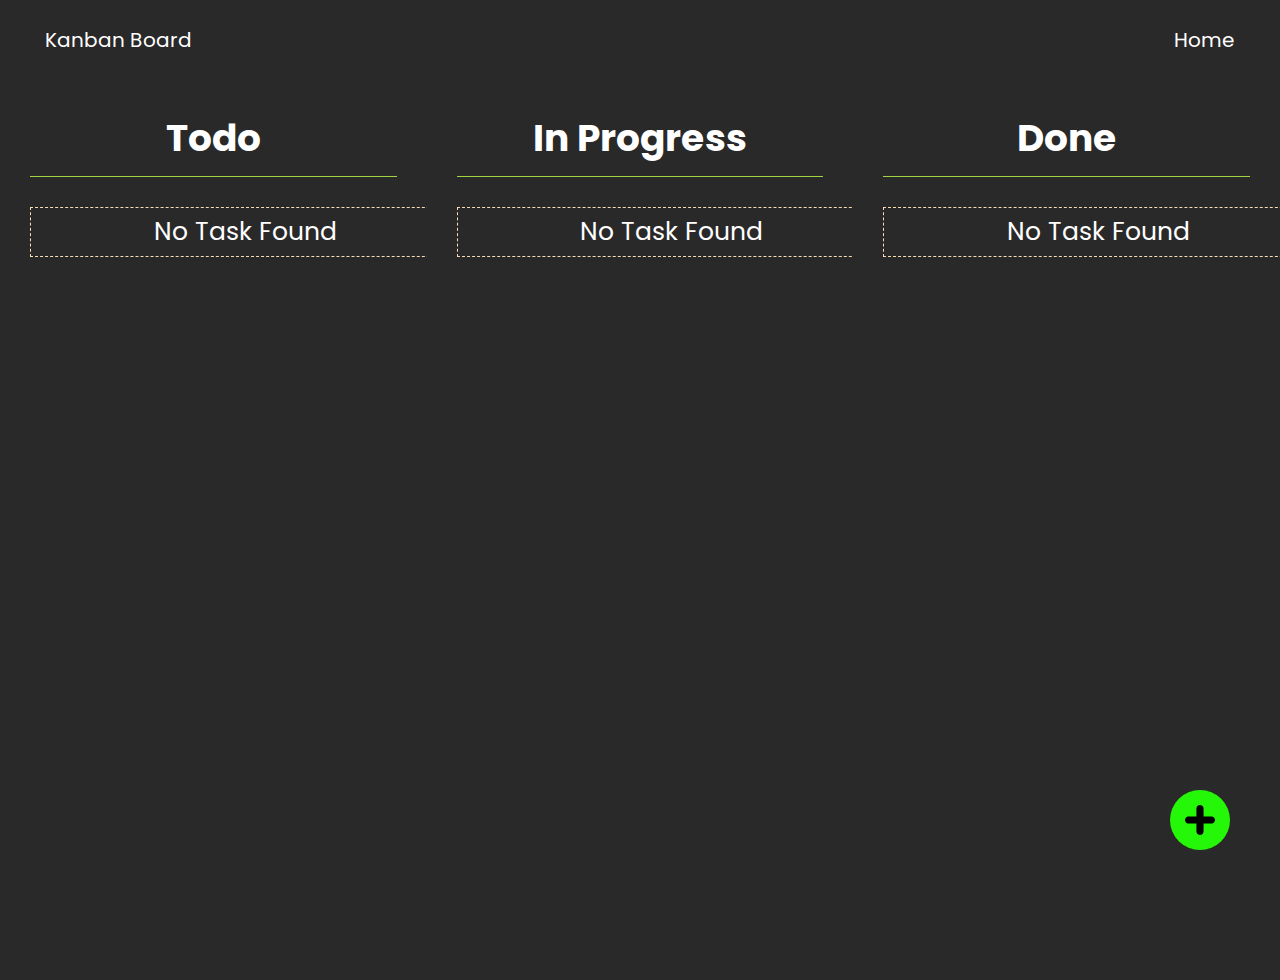
<file: index.html>
<!DOCTYPE html>
<html>
  <head>
    <meta name="description" content="" />
    <meta name="viewport" content="width=device-width, initial-scale=1" />

    <!-- GOOGLE FONTS START-->
    <link rel="preconnect" href="https://fonts.googleapis.com" />
    <link rel="preconnect" href="https://fonts.gstatic.com" crossorigin />
    <link
      href="https://fonts.googleapis.com/css2?family=Poppins:wght@200;300;400&display=swap"
      rel="stylesheet"
    />
    <!-- GOOGLE FONTS END -->
    <link rel="stylesheet" href="./css/style.css" />
  </head>
  <body>
    <!-- Navbar Starts -->
    <div id="navbar">
      <div id="leftDiv">Kanban Board</div>
      <div id="rightDiv">Home</div>
    </div>
    <!-- Navbar Ends -->

    <!-- whole PAGE -->
    <div id="allTaskDiv" class="container">
      <!-- todo section -->

      <!-- SINGLE CARD DYNAMIC -->
      <template id="singleTaskCardTempl">
        <div
          class="singleCard"
          draggable="true"
          ondragstart="dragStart(event)"
          ondragend="dragEnd()"
        >
          <!-- single card heading and edit button -->
          <div class="cardHeadingNSvg">
            <h4 class="cardHeading"></h4>
            <img
              src="./assets/editTodo.svg"
              class="editTodoSvg"
              alt="editBtn"
              onclick="editTask(event)"
            />
          </div>

          <!-- tag container -->

          <div class="tag-Container"></div>

          <!-- description div -->
          <div class="descriptionCard">
            <p class="description"></p>
            <a class="readMore" target="_blank" onclick="addedReadmore(this)">
              ....Read more
            </a>
          </div>

          <!-- timestamps div -->
          <div class="createdNUpdatedDiv">
            <div class="createdAtDiv">
              <p>
                Created At :
                <span class="createDateSpan"></span>
              </p>
            </div>

            <div class="updatedAtDiv">
              <p>
                Updated At :
                <span class="updateDateSpan"></span>
              </p>
            </div>
          </div>

          <!-- single Card ENDS -->
        </div>
      </template>

      <!-- SINGLE TAG TEMPLATE -->
      <template id="chipTagTemplate">
        <div class="singleTag"></div>
      </template>

      <!-- NOTASK FOUND TEMPLATE -->
      <template id="noTaskFoundTemp">
        <div class="noTaskFound">No Task Found</div>
      </template>

      <!-- MAIN TODO SECTIOM -->
      <div
        id="todoDiv"
        class="container"
        ondragover="dragOver(event)"
        ondragenter="dragEnter()"
        ondragleave="dragLeave()"
        ondrop="drop(event)"
      >
        <h2>Todo</h2>
      </div>

      <!-- IN PROGRESS SECTION -->
      <div
        id="inProgressDiv"
        class="container"
        ondragover="dragOver(event)"
        ondragenter="dragEnter()"
        ondragleave="dragLeave()"
        ondrop="drop(event)"
      >
        <h2>In Progress</h2>
      </div>

      <!-- DONE SECTION -->
      <div
        id="doneDiv"
        class="container"
        ondragover="dragOver(event)"
        ondragenter="dragEnter()"
        ondragleave="dragLeave()"
        ondrop="drop(event)"
      >
        <h2>Done</h2>
      </div>
    </div>

    <!-- FINAL SUBMIT BUTTON -->
    <a id="createTodoBtn" href="./html/createtodo.html" target="_blank">
      <img src="./assets/createTask.svg" id="createIcon" alt="createTodo" />
    </a>
    <script src="./javascript/script.js"></script>
  </body>
</html>
</file>
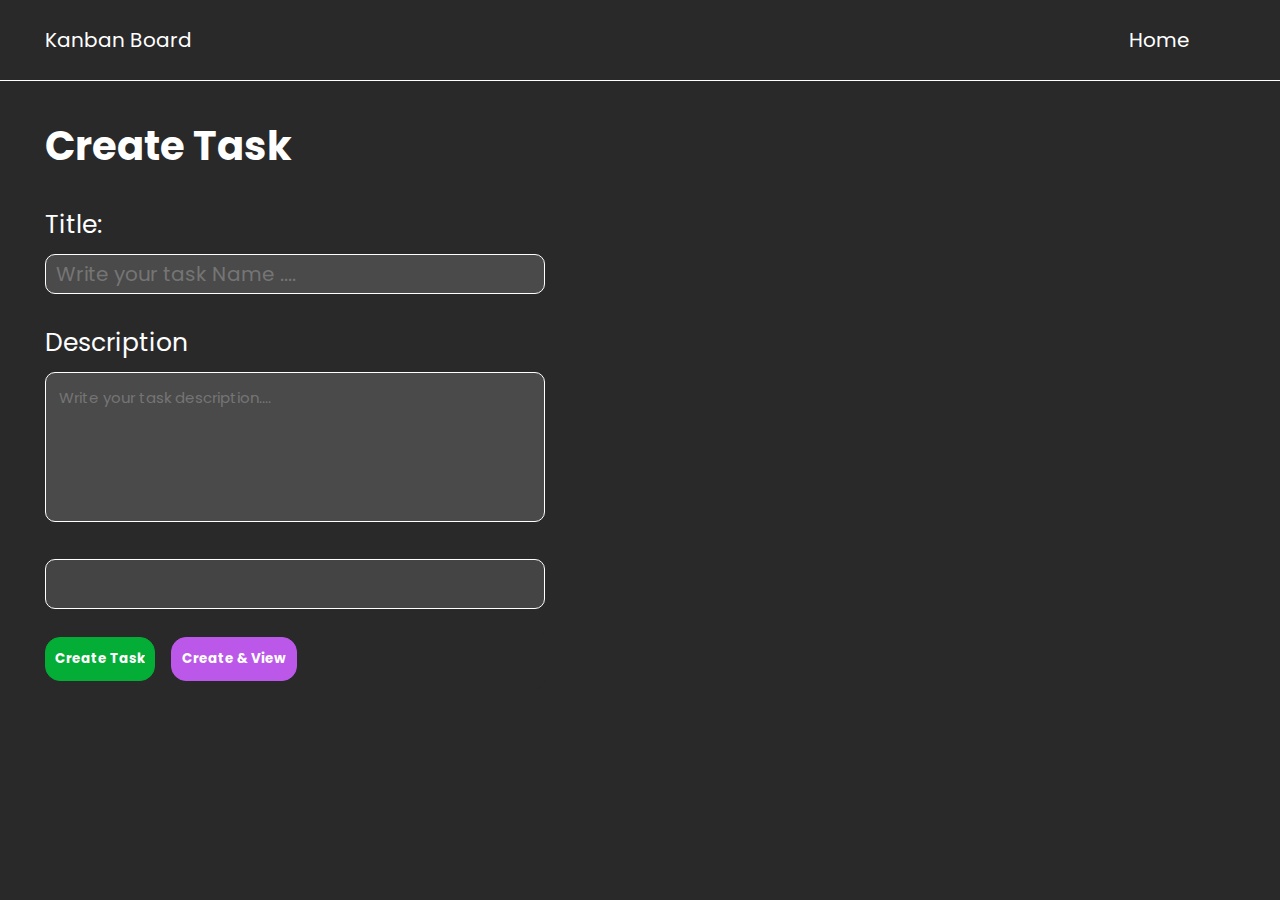
<file: html/createtodo.html>
<!DOCTYPE html>
<html>
  <head>
    <meta name="description" content="" />
    <meta name="viewport" content="width=device-width, initial-scale=1" />

    <!-- GOOGLE FONTS START-->
    <link rel="preconnect" href="https://fonts.googleapis.com" />
    <link rel="preconnect" href="https://fonts.gstatic.com" crossorigin />
    <link
      href="https://fonts.googleapis.com/css2?family=Poppins:wght@200;300;400&display=swap"
      rel="stylesheet"
    />
    <!-- GOOGLE FONTS END -->

    <link rel="stylesheet" href="../css/createTodo.css" />
  </head>
  <body>
    <!-- Navbar Starts -->
    <div id="navbar">
      <div id="leftDiv">Kanban Board</div>
      <div id="rightDiv"><a href="../index.html">Home</a></div>
    </div>
    <div id="headingDiv"><h1 id="createtaskDiv">Create Task</h1></div>
    <!-- Navbar Ends -->

    <!-- Form Starts -->
    <div id="formDiv">
      <form>
        <label for="titleInput" class="label"> Title: </label><br />
        <input
          type="text"
          id="titleInput"
          name="taskName"
          placeholder="Write your task Name ...."
        /><br />
        <label for="textareaInput" class="label">Description</label><br />
        <textarea
          name="Description"
          id="textareaInput"
          cols="74"
          rows="6"
          placeholder="Write your task description...."
        ></textarea>
      </form>

      <!-- Tags section -->

      <div id="tagSection">
        <div id="tag-Container">
          <input
            type="text"
            class="tags-input"
            oninput="handleChipInput(event)"
            id="chipInput"
          />
        </div>
      </div>

      <!-- Tags card template -->
      <template id="newTagTemp">
        <div class="singleTag">
          <!-- <div id="singleTag" class="singleTag"> -->
          <h6 class="tagText" contenteditable="true"></h6>
          <img
            class="tagCloseBtn"
            onclick="removeTag(this)"
            src="../assets/close.svg"
            alt="closeBtn"
          />
        </div>
      </template>

      <!-- submit button -->
      <div id="submitBtn">
        <button id="createBtn" onclick="createTodo()">
          <h6>Create Task</h6>
        </button>
        <button id="createNViewBtn" onclick="createTodoNView()">
          <h6>Create & View</h6>
        </button>
      </div>
    </div>
    <script src="../javascript/createTodo.js"></script>
  </body>
</html>
</file>
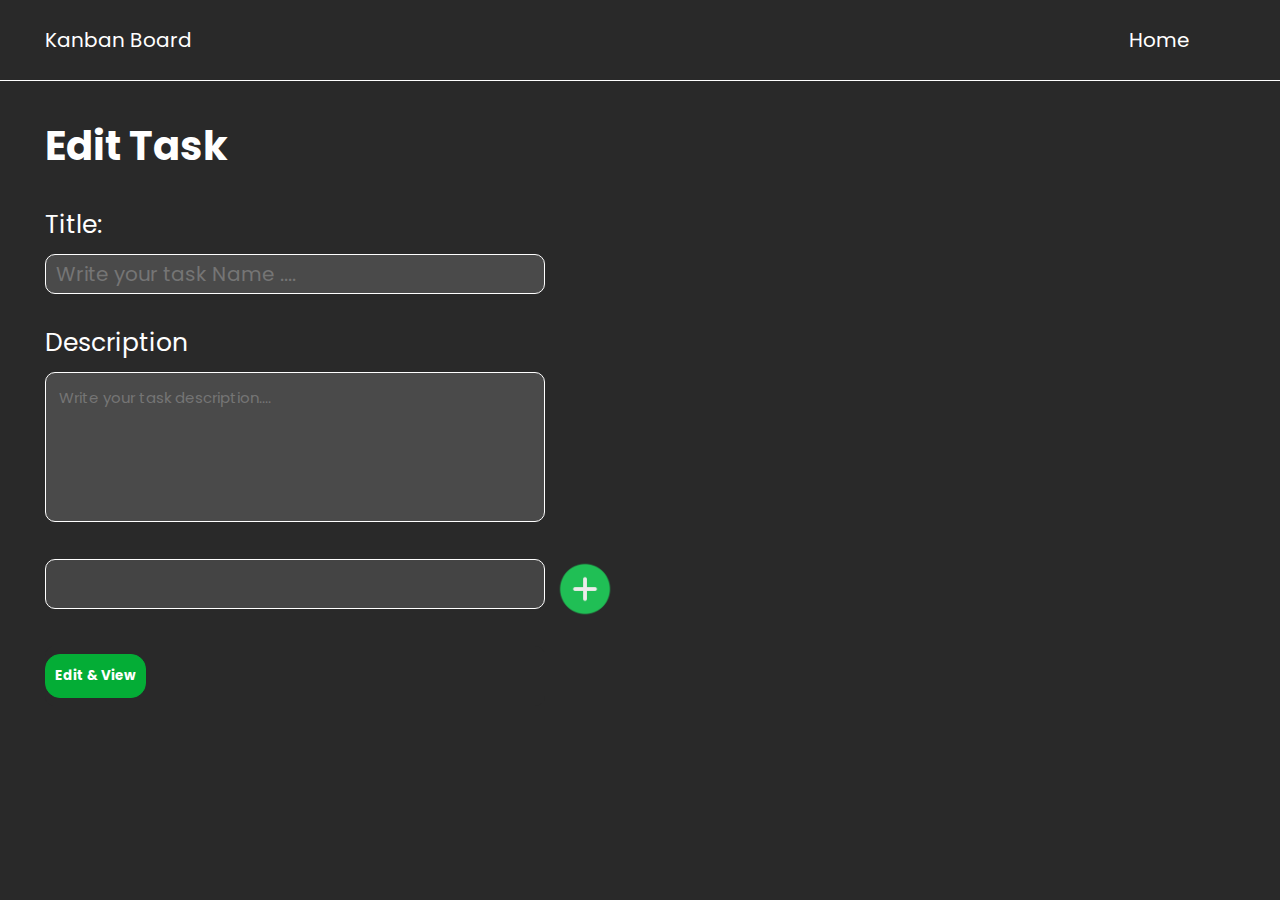
<file: html/editTask.html>
<!DOCTYPE html>
<html>
  <head>
    <meta name="description" content="" />
    <meta name="viewport" content="width=device-width, initial-scale=1" />

    <!-- GOOGLE FONTS START-->
    <link rel="preconnect" href="https://fonts.googleapis.com" />
    <link rel="preconnect" href="https://fonts.gstatic.com" crossorigin />
    <link
      href="https://fonts.googleapis.com/css2?family=Poppins:wght@200;300;400&display=swap"
      rel="stylesheet"
    />
    <!-- GOOGLE FONTS END -->

    <link rel="stylesheet" href="../css/createTodo.css" />
  </head>
  <body>
    <!-- Navbar Starts -->
    <div id="navbar">
      <div id="leftDiv">Kanban Board</div>
      <div id="rightDiv"><a href="../index.html">Home</a></div>
    </div>
    <div id="headingDiv"><h1 id="createtaskDiv">Edit Task</h1></div>
    <!-- Navbar Ends -->

    <!-- Form Starts -->
    <div id="formDiv">
      <form>
        <label for="titleInput" class="label"> Title: </label><br />
        <input
          type="text"
          id="titleInput"
          name="taskName"
          placeholder="Write your task Name ...."
        /><br />
        <label for="textareaInput" class="label">Description</label><br />
        <textarea
          name="Description"
          id="textareaInput"
          cols="74"
          rows="6"
          placeholder="Write your task description...."
        ></textarea>
      </form>

      <!-- Tags section -->

      <div id="tagSection">
        <div id="tag-Container">
          <!-- here below template with id newTagTemp 
            gets rendered on button click -->
        </div>
        <div>
          <img
            src="/assets/createTodo.png"
            id="createIcon"
            alt="createTodo"
            onclick="createNewTag()"
          />
        </div>
      </div>

      <!-- Tags card template -->
      <template id="newTagTemp">
        <!-- <div id="singleTag" class="singleTag" contenteditable="true"></div> -->
        <div class="singleTag">
          <h6 class="emptyTag" aria-placeholder="empty" contenteditable="true">
            empty
          </h6>
          <img
            class="tagCloseBtn"
            onclick="removeTag(this)"
            src="../assets/close.svg"
            alt="closeBtn"
          />
        </div>
      </template>

      <!-- submit button -->
      <div id="submitBtn">
        <button id="createBtn" onclick="editNView()">
          <h6>Edit & View</h6>
        </button>
      </div>
    </div>
    <script src="../javascript/editTask.js"></script>
  </body>
</html>
</file>
<file: css/style.css>
/* Reset default CSS */
*,
html,
body {
  margin: 0;
  padding: 0;
  box-sizing: border-box;
  background-color: rgb(41, 41, 41);
  overflow-x: hidden;
  font-family: 'Poppins', sans-serif;
}
#home{
  color: white;
  text-decoration: none;
}
#navbar{
  display: flex;
  justify-content: space-between;
}

#leftDiv, #rightDiv {
  color: white;
  font-size: 20px;
  padding: 25px 45px 25px 45px;
}

#allTaskDiv{
  color: #ffffff;
  font-size: 25px;
  height: 100vh;
  width: 100vw;
  display: flex;
  justify-content: space-evenly;
  overflow-x: hidden;
}

#todoDiv, #inProgressDiv, #doneDiv{
  color: #ffffff;
  font-size: 25px;
  padding: 30px;
  overflow-y: auto;
  flex: 1;
}

#todoDiv h2,
#inProgressDiv h2,
#doneDiv h2 {
  text-align: center;
  margin: 0;
  padding-bottom: 10px;
  border-bottom: 1px solid #a1d541;
}


.singleCard{
  background-color: rgb(74,74,74);
  height: auto;
  overflow-y: auto;
  width: 400px;
  margin: 15px;
  border-radius: 15px;
  display: flex;
  flex-direction: column; 
}

.cardHeading{
  color: white; 
  font-size: 20px;
  margin-left: 15px;  
  padding-bottom: 0px;
  background-color: rgb(74,74,74);
  padding: 1px;
  overflow-x: auto;
}
.editTodoSvg{
  width: 25px;
  height: 25px;
  color: white;
  background-color: rgb(74,74,74);
  margin-right: 15px;
}
.cardHeadingNSvg, a{
  width: auto;
  height: 50px;
  overflow: hidden;
  display: flex;
  justify-content: space-between;
  background-color: rgb(74,74,74);
  align-items: center;
}
.tag-Container{
  display: flex;
  flex-direction: row;
  align-items: center;
  margin-left: 15px;
  width: auto;
  height: 45px;
  background-color: rgb(74,74,74);
}
.singleTag{
  display: inline-block;
  width: fit-content;
  padding: 5px;
  margin: 5px;
  font-size: 15px;
  border-radius: 9px;
  color: black;
  border: none;
  overflow-y: hidden;

}
.tagText{
  width: 100%;
}

.descriptionCard{
  background-color: rgb(74,74,74);
  margin-left: 15px;
  margin-right: 15px;
  color: white;
  width: auto;
  height: auto;
  overflow: auto;
  overflow-x: hidden;
  overflow-y: hidden;
  display: flex;
  justify-content: row;
  align-items: center;
}
.descriptionCard p{
  background-color: rgb(74,74,74);
  padding: 3px 0px 3px 3px;
  width: 260px;
  overflow: hidden;
  height: 20px;
  font-size: 12px;

}
.readMore{
  color: rgb(111,133,247);
  width: auto;
  font-size: 15px;
  text-decoration: none;
}
.createdNUpdatedDiv{
  background-color: rgb(74,74,74);
  padding-right: 15px;
  width: auto;
  margin-left: 15px;
  height: 50px;
  overflow-y: auto;
  display: flex;
  justify-content: space-between;
  align-items: center;
}
.createdNUpdatedDiv, p, span{
  padding-left: 0px;
  font-size: 10px;
  background-color: rgb(74,74,74);
}
.createdAtDiv{
  padding-left: 0px;
  font-size: 10px;
  background-color: rgb(74,74,74);
}

.updatedAtDiv{
  padding-right: 0px;
}
#createTodoBtn{
  position:fixed;
  width:60px;
  height:60px;
  bottom:50px;
  right:50px;
  background-color: rgb(37, 247, 9);
  border-radius:50px;
  text-align:center;
  display: flex;
  justify-content: center;
  align-items: center;
}
#createIcon{
  width:30px;
  height:30px;
  background-color: rgb(37, 247, 9);
}
.noTaskFound{
  width: 430px;
  height: 50px;
  border: 1px dashed wheat;
  margin-top: 30px;
  padding: 5px;
  display: flex;
  justify-content: center;
  align-items: center;
}
#inProgressDiv .singleCard,
#inProgressDiv .cardHeadingNSvg,
#inProgressDiv .cardHeading,
#inProgressDiv .editTodoSvg,
#inProgressDiv .tag-Container,
#inProgressDiv .descriptionCard,
#inProgressDiv .description,
#inProgressDiv .readMore,
#inProgressDiv .createdNUpdatedDiv,
#inProgressDiv .createdAtDiv,
#inProgressDiv .updatedAtDiv,
#inProgressDiv p,#inProgressDiv span
{
  background-color: #584666;
}

#doneDiv .singleCard,
#doneDiv .cardHeadingNSvg,
#doneDiv .cardHeading,
#doneDiv .editTodoSvg,
#doneDiv .tag-Container,
#doneDiv .descriptionCard,
#doneDiv .description,
#doneDiv .readMore,
#doneDiv .createdNUpdatedDiv,
#doneDiv .createdAtDiv,
#doneDiv .updatedAtDiv,
#doneDiv p,#doneDiv span
{
  background-color: #4E6646;
}

._1{
  background-color: rgb(97, 245, 5);
}
._2{
  background-color: rgb(4, 220, 220);
}
._3{
  background-color: rgb(245, 221, 5);
}
._4{
  background-color: rgb(222, 124, 247);
}
._5{
  background-color: rgb(241, 87, 87);
}
</file>
<file: css/createTodo.css>
/* Reset default CSS */
*,
html,
body {
  margin: 0;
  padding: 0;
  box-sizing: border-box;
  background-color: rgb(41, 41, 41);
  overflow-x: hidden;
  font-family: 'Poppins', sans-serif;
}

#navbar{
  display: flex;
  justify-content: space-between;
  border-bottom: 1px solid #ffffff;
}
 
#leftDiv, #rightDiv, a{       
  color: white;
  font-size: 20px;
  padding: 25px 45px 25px 45px;
  text-decoration: none;
}

#headingDiv{
  color: white;
  font-size: 20px;
  padding: 35px 45px 30px 45px;
}

#formDiv{
display: flex;
flex-direction: column;
justify-content: left;
margin-left: 45px;
}

.label{
  color: white;
  background-color: rgb(41, 41, 41);
  font-size: 25px;
  padding: 0px 0px 35px 0px;
  margin-bottom: 20px;
}

#titleInput {
  border: 1px solid white;
  border-radius: 10px;
  margin-top: 10px;
  margin-bottom: 30px;
  outline: none;
  background-color: rgb(74,74,74);
  padding-left: 10px;
  text-align: left;
  color: white;
  font-size: 20px;
  width: 500px;
  height: 40px;
}
#textareaInput{
  border: 1px solid white;
  color: white;
  font-size: 15px;
  padding: 13px;
  width: 500px;
  height: 150px;
  background-color: rgb(74,74,74);
  border-radius: 10px;
  margin-top: 10px;
  margin-bottom: 30px;
  outline: none;
  resize: none;
}
#createIcon{
  width: 60px;
  height: 60px;
  margin-left: 10px;
}
#tagSection{
  display: flex;
  flex-direction: row;
}
/* Input Div */
#tag-Container{
  height: 50px;
  width: 500px;
  display: flex;
  background: #444;
  border-radius: 10px;
  align-items: center;
  padding-inline: 6px;
  gap: 4px;
  border: 1px solid #fff;
}
/* INPUT FIELD */
.tags-input{
  background-color: rgb(74,74,74);
  background: transparent;
  display: inline-block;
  border: 0;
  width: 100%;
  height: 100%;
  appearance: none;
  outline: none;
  color: #f7f7f7;
}
.singleTag{
  background-color: rgb(236, 191, 12);
  padding: 6px;
  height: 35px;
  border-radius: 6px;
  color: white;
  margin-right: 10px;
  text-align: center;
  display: flex;
  justify-content: space-between;
  align-items: center;
  overflow-x: auto;
  overflow-y: hidden;
}

#tag-Container h6{
  background-color: rgb(236, 191, 12);
  font-size: 14px;
  overflow-y: hidden;
  color: black;
  overflow-x: auto;
}

.tagCloseBtn{
  width: 13px;
  height: 13px;
  margin-left: 5px;
  background-color: rgb(236, 191, 12);
}

#submitBtn{
  margin-top: 20px;
  width: 500px;
  height: 60px;
  border-radius: 10px;
  display: flex;
}


#createBtn, #createNViewBtn{
  margin: 8px ;
  padding: 9px;
  display: flex;
  justify-content: center;  
  align-items: center;
  border: 1px solid #ffffff;
  border-radius: 15px;
  overflow-y: none;
  font-size: 20px;
}
#createBtn{
  margin-left: 0px;
  border: 1px solid  rgb(4,173,54);
}
#createBtn, #createBtn h6{
  background-color: rgb(4,173,54);
  color: white;
}

#createNViewBtn, #createNViewBtn h6{
  background-color: rgb(187,88,234);
  border: 1px solid rgb(187,88,234);
  color: white;
}
</file>
